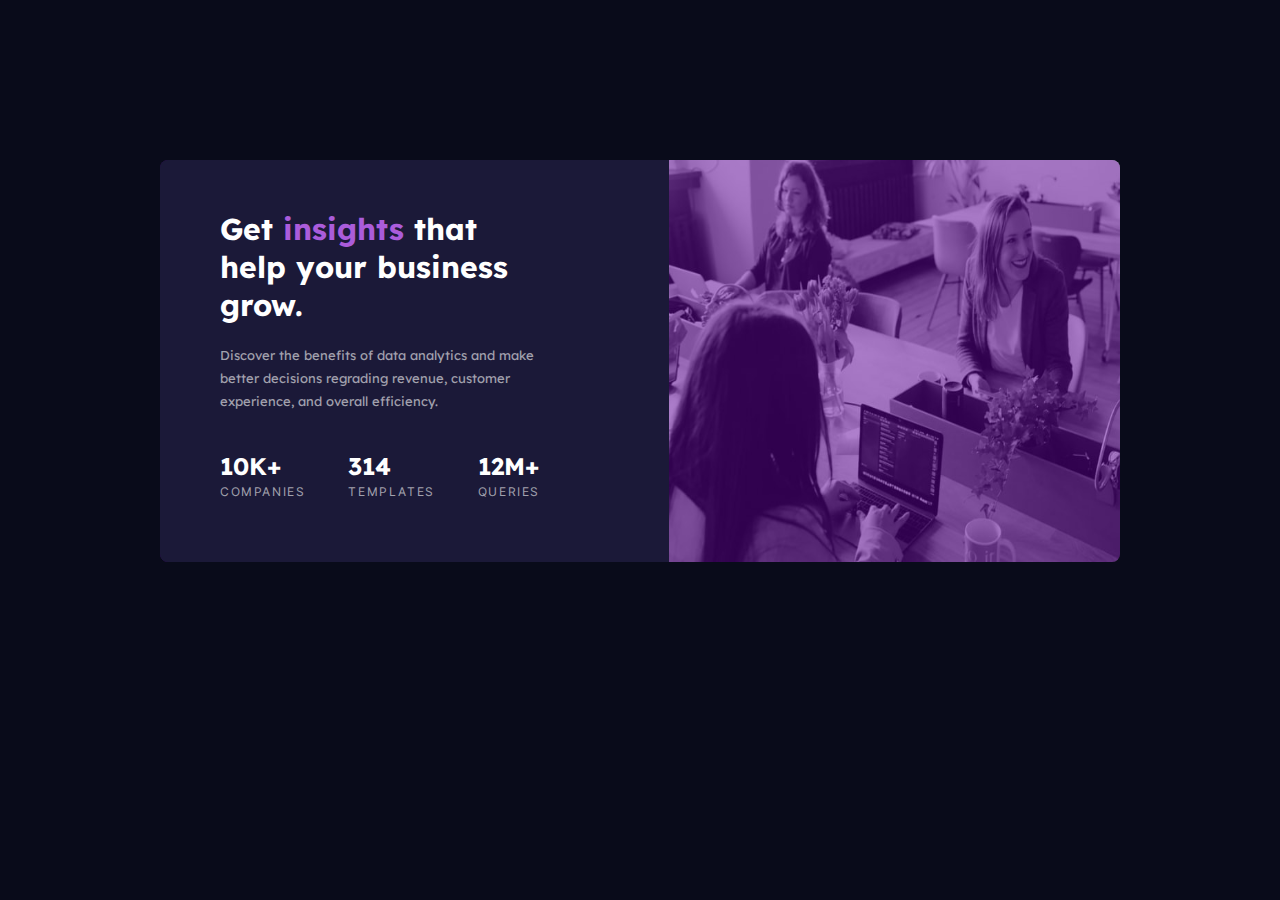
<file: index.html>
<!DOCTYPE html>
<html lang="en">

<head>
    <meta charset="UTF-8">
    <meta http-equiv="X-UA-Compatible" content="IE=edge">
    <meta name="viewport" content="width=device-width, initial-scale=1.0">
    <link rel="stylesheet" href="stats-preview-card-component-main.css">
    <title>Document</title>
</head>

<body>
    <main class="main-content">
        <img alt="people in a business office" src="image-header-mobile.jpg">
        <div class="main-text">
            <div class="main-text-item">
                <h1>Get <span>insights</span> that help your business grow.</h1>
                <p>Discover the benefits of data analytics and make better decisions regrading revenue, customer
                    experience,
                    and overall efficiency.</p>
                <div class="more-info">
                    <div class="more-info-item">
                        <h2>10K+</h2>
                        <p>COMPANIES</p>
                    </div>
                    <div class="more-info-item">
                        <h2>314</h2>
                        <p>TEMPLATES</p>
                    </div>
                    <div class="more-info-item">
                        <h2>12M+</h2>
                        <p>QUERIES</p>
                    </div>
                </div>
            </div>

        </div>
    </main>
</body>

</html>
</file>
<file: stats-preview-card-component-main.css>
@font-face {
    font-family: "Lexend Deca";
    src: url("LexendDeca-VariableFont_wght.ttf");
}

@font-face {
    font-family: "inter";
    src: url("Inter-VariableFont_slnt\,wght.ttf");
}

body {
    font-size: 12px;
    background-color: hsl(233, 47%, 7%);
    display: flex;
    justify-content: center;
    margin-top: 2rem;
    margin-bottom: 2rem;
}


.main-content {
    width: 95%;
    overflow: hidden;
    border-radius: 0.5rem;
    background-color: hsla(277, 100%, 30%, 0.5);
    overflow: hidden;
}

img {
    max-width: 100%;
    max-height: 100%;
    position: relative;
    z-index: -1;
    display: block;
}

.main-text {
    background-color: hsl(244, 38%, 16%);
    padding: 1.5em 2.25em;
    text-align: center;
}


h1,
h2 {
    color: hsl(0, 0%, 100%);
    font-family: "Lexend Deca";
}

span {
    color: hsl(277, 64%, 61%);
}

.more-info p,
h2 {
    margin: 0px;
    padding: 0px;
}

.more-info p {
    color: hsla(0, 0%, 100%, 0.6);
    font-family: "inter";
    font-size: .75rem;
    letter-spacing: 0.1rem;
}

.more-info-item {
    margin-bottom: 2em;
}

h2 {
    font-size: 1.5rem;
}

p {
    color: hsla(0, 0%, 100%, 0.6);
    font-family: "Lexend Deca";
    line-height: 1.75em;
    font-size: large;
    margin-bottom: 3em;
}

@media (min-width:500px) {
    body {
        font-size: 18px;
        margin-top: 7rem;
    }

    .main-content {
        max-width: 35rem;
    }

    .more-info {
        display: flex;
        justify-content: space-evenly;
    }
}

@media (min-width: 1000px) {
    body {
        font-size: 15px;
        margin-top: 10rem;
        margin-bottom: 10rem;
    }

    .main-content {
        max-width: 60rem;
        display: flex;
    }

    img {
        order: 2;
        width: 47%;
    }

    .main-text {
        padding: 2em 4em;
        text-align: start;
        width: 53%;
    }

    .main-text-item {
        max-width: 20rem;
    }

    p {
        font-size: small;
    }

    .more-info {
        display: flex;
        justify-content: space-between;
    }
}
</file>
